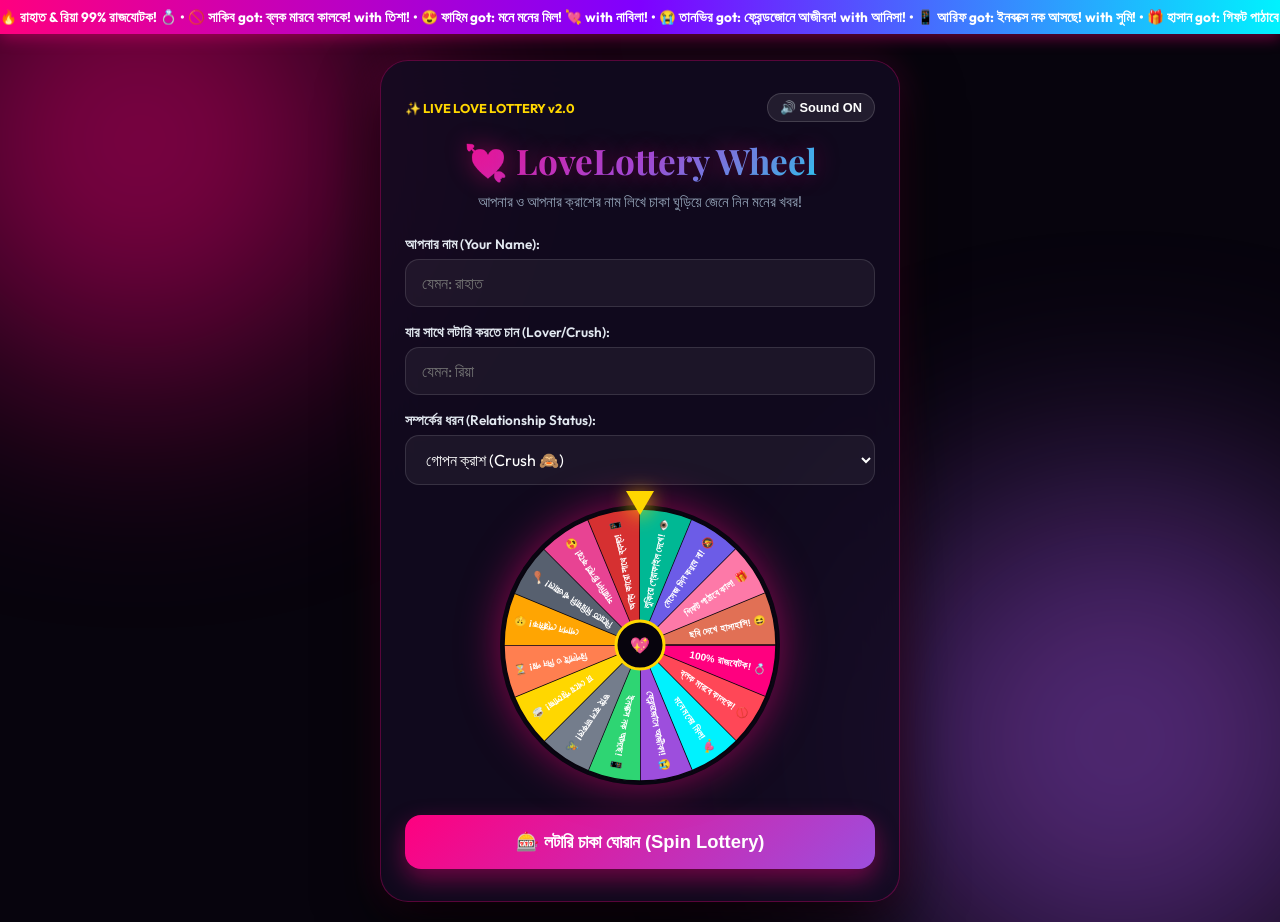
<file: public/index.html>
<!DOCTYPE html>
<html lang="bn">
<head>
  <meta charset="UTF-8">
  <meta name="viewport" content="width=device-width, initial-scale=1.0">
  <title>LoveLottery - প্রেমে পড়ার লটারি চাকা 💘</title>
  <link rel="stylesheet" href="style.css">
</head>
<body>

  <!-- Top Floating Marquee Activity Ticker -->
  <div class="ticker-bar">
    <div class="ticker-content" id="tickerText">
      🔥 রাহাত & রিয়া 99% Soulmate!   •   😍 সাকিব got: Moner Manush 💘 with তিশা!   •   💖 ফাহিম & নাবিলা 100% True Love!
    </div>
  </div>

  <div class="app-container">
    <div class="header-tools">
      <span style="font-size: 0.8rem; color: var(--gold-neon); font-weight: 700;">✨ LIVE LOVE LOTTERY v2.0</span>
      <button class="btn-tool" onclick="alert('স্পিন করার শব্দ শুনতে স্পিন বাটনে ক্লিক করুন!')">🔊 Sound ON</button>
    </div>

    <h1 class="app-title">💘 LoveLottery Wheel</h1>
    <p class="app-subtitle">আপনার ও আপনার ক্রাশের নাম লিখে চাকা ঘুড়িয়ে জেনে নিন মনের খবর!</p>

    <!-- User Input Form -->
    <div class="form-group">
      <label class="form-label" for="userName">আপনার নাম (Your Name):</label>
      <input type="text" id="userName" class="input-field" placeholder="যেমন: রাহাত" required>
    </div>

    <div class="form-group">
      <label class="form-label" for="loverName">যার সাথে লটারি করতে চান (Lover/Crush):</label>
      <input type="text" id="loverName" class="input-field" placeholder="যেমন: রিয়া" required>
    </div>

    <div class="form-group">
      <label class="form-label" for="relationType">সম্পর্কের ধরন (Relationship Status):</label>
      <select id="relationType" class="select-field">
        <option value="Crush">গোপন ক্রাশ (Crush 🙈)</option>
        <option value="Partner">প্রেমিক / প্রেমিকা (Partner 💑)</option>
        <option value="BestFriend">প্রিয় বন্ধু (Best Friend 💖)</option>
        <option value="Ex">প্রাক্তন (Ex 💔)</option>
      </select>
    </div>

    <!-- Canvas Lottery Wheel -->
    <div class="wheel-wrapper">
      <div class="wheel-pointer"></div>
      <canvas id="wheelCanvas" width="280" height="280"></canvas>
    </div>

    <!-- Spin Action Button -->
    <button id="spinBtn" class="btn-spin">🎰 লটারি চাকা ঘোরান (Spin Lottery)</button>
  </div>

  <!-- Result Modal Popup -->
  <div id="resultModal" class="modal-overlay">
    <div class="modal-card">
      <h2 id="modalNames" style="color: var(--pink-neon); font-size: 1.5rem;">রাহাত ❤️ রিয়া</h2>
      <div id="modalScore" class="score-badge">98%</div>
      <div id="modalVerdict" class="verdict-title">১০০% ট্রু লাভ! 🔥</div>
      <div id="modalPrediction" class="prediction-box">
        লটারি অনুযায়ী রিয়া আপনার কথা সারাদিন চিন্তা করে! প্রেমে পড়ার চান্স ৯৯%। 💖
      </div>

      <!-- Share Row -->
      <div class="share-btn-row">
        <a id="whatsappShareBtn" href="#" target="_blank" class="btn-whatsapp">📲 WhatsApp-এ শেয়ার করুন</a>
      </div>

      <button id="closeModalBtn" class="btn-close">আবার ট্রাই করুন (Spin Again)</button>
    </div>
  </div>

  <script src="app.js"></script>
</body>
</html>
</file>
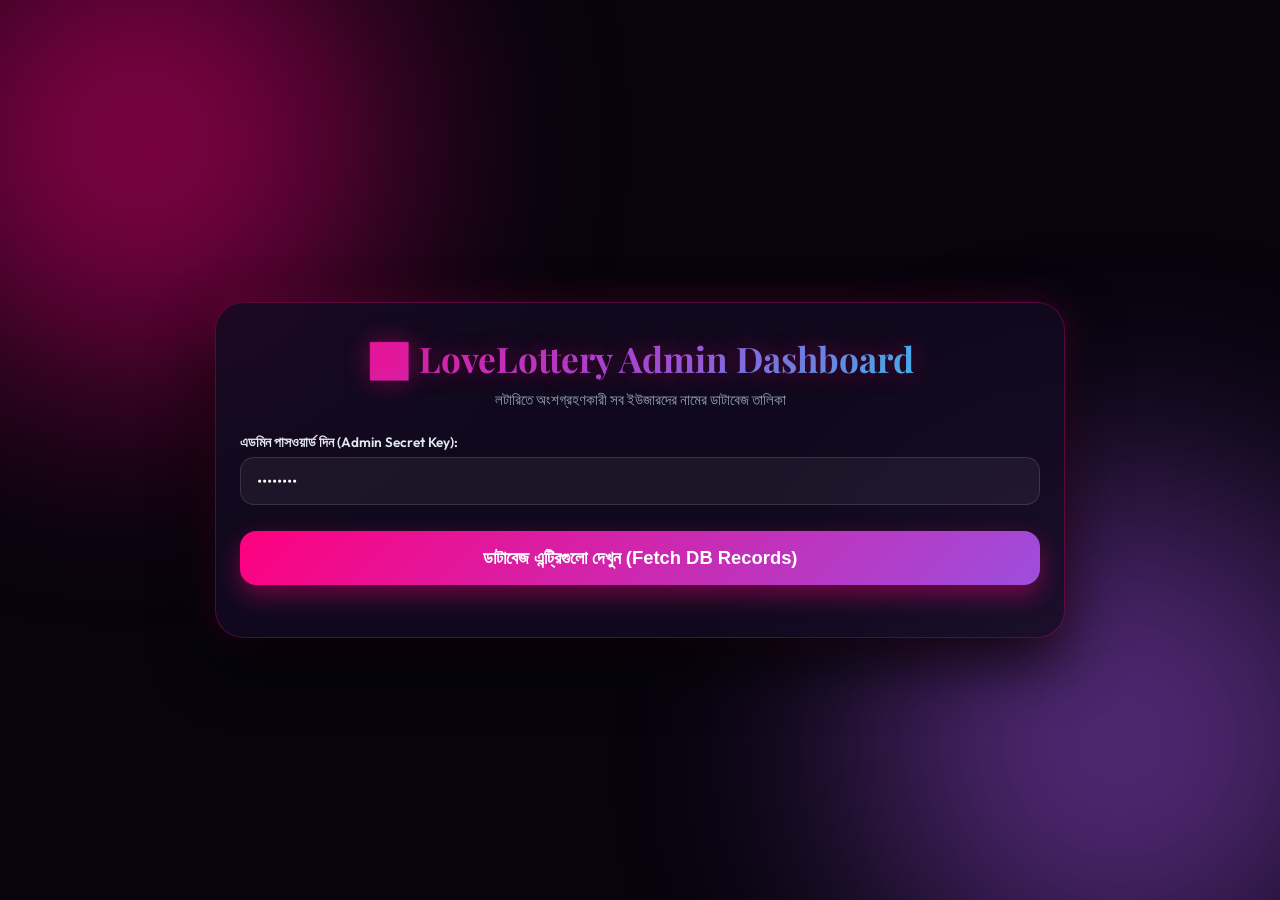
<file: public/admin.html>
<!DOCTYPE html>
<html lang="bn">
<head>
  <meta charset="UTF-8">
  <meta name="viewport" content="width=device-width, initial-scale=1.0">
  <title>Admin Dashboard - LoveLottery DB Entries</title>
  <link rel="stylesheet" href="style.css">
</head>
<body>

  <div class="app-container" style="max-width: 850px;">
    <h1 class="app-title">📊 LoveLottery Admin Dashboard</h1>
    <p class="app-subtitle">লটারিতে অংশগ্রহণকারী সব ইউজারদের নামের ডাটাবেজ তালিকা</p>

    <!-- Admin Password Prompt -->
    <div id="authBox" style="margin: 20px 0;">
      <div class="form-group">
        <label class="form-label" for="adminKey">এডমিন পাসওয়ার্ড দিন (Admin Secret Key):</label>
        <input type="password" id="adminKey" class="input-field" placeholder="পাসওয়ার্ড লিখুন..." value="admin123">
      </div>
      <button id="loadBtn" class="btn-spin" style="margin-top: 10px;">ডাটাবেজ এন্ট্রিগুলো দেখুন (Fetch DB Records)</button>
    </div>

    <!-- Data Summary Stats -->
    <div id="statsRow" style="display: none; grid-template-columns: repeat(auto-fit, minmax(180px, 1fr)); gap: 15px; margin: 25px 0;">
      <div style="background: rgba(255,255,255,0.04); padding: 15px; border-radius: 14px; border: 1px solid rgba(255,0,127,0.2);">
        <h3 id="totalCount" style="color: var(--pink-neon); font-size: 1.8rem;">0</h3>
        <p style="font-size: 0.85rem; color: #94a3b8;">সর্বমোট লটারি স্পিন</p>
      </div>
      <div style="background: rgba(255,255,255,0.04); padding: 15px; border-radius: 14px; border: 1px solid rgba(0,242,254,0.2);">
        <h3 id="avgScore" style="color: var(--cyan-neon); font-size: 1.8rem;">0%</h3>
        <p style="font-size: 0.85rem; color: #94a3b8;">গড় লভ স্কোর</p>
      </div>
    </div>

    <!-- DB Records Table -->
    <div id="dataContainer" style="display: none;">
      <div class="admin-table-wrapper">
        <table class="admin-table">
          <thead>
            <tr>
              <th>#ID</th>
              <th>ইউজারের নাম</th>
              <th>ক্রাশ/লাভারে নাম</th>
              <th>সম্পর্ক</th>
              <th>স্কোর</th>
              <th>লটারি রেজাল্ট</th>
              <th>তারিখ ও সময়</th>
            </tr>
          </thead>
          <tbody id="dbTbody">
            <!-- Data Rows inserted via JS -->
          </tbody>
        </table>
      </div>
    </div>
  </div>

  <script>
    document.getElementById('loadBtn').addEventListener('click', fetchDatabaseEntries);

    function fetchDatabaseEntries() {
      const secret = document.getElementById('adminKey').value.trim();
      if (!secret) {
        alert('পাসওয়ার্ড দিন!');
        return;
      }

      fetch(`/api/admin/entries?secret=${encodeURIComponent(secret)}`)
        .then(res => res.json())
        .then(data => {
          if (data.error) {
            alert('ভুল পাসওয়ার্ড! ' + data.error);
            return;
          }

          document.getElementById('statsRow').style.display = 'grid';
          document.getElementById('dataContainer').style.display = 'block';

          const entries = data.entries || [];
          document.getElementById('totalCount').innerText = entries.length;

          let sum = 0;
          const tbody = document.getElementById('dbTbody');
          tbody.innerHTML = '';

          if (entries.length === 0) {
            tbody.innerHTML = '<tr><td colspan="7" style="text-align:center; color:#94a3b8;">এখনও কোনো ডাটাবেজ এন্ট্রি জমা হয়নি!</td></tr>';
            document.getElementById('avgScore').innerText = '0%';
            return;
          }

          entries.forEach((item, i) => {
            sum += item.compatibility_score || 0;
            const tr = document.createElement('tr');
            tr.innerHTML = `
              <td>${item.id || i+1}</td>
              <td style="font-weight:600; color:#fff;">${escapeHtml(item.user_name)}</td>
              <td style="color:var(--pink-neon); font-weight:600;">❤️ ${escapeHtml(item.lover_name)}</td>
              <td>${escapeHtml(item.relation_type || 'Crush')}</td>
              <td><span style="color:var(--gold-neon); font-weight:700;">${item.compatibility_score}%</span></td>
              <td style="font-size:0.85rem; color:#cbd5e1;">${escapeHtml(item.verdict || '')}</td>
              <td style="font-size:0.8rem; color:#94a3b8;">${item.created_at || 'Just now'}</td>
            `;
            tbody.appendChild(tr);
          });

          const avg = Math.round(sum / entries.length);
          document.getElementById('avgScore').innerText = `${avg}%`;
        })
        .catch(err => {
          alert('ডাটা লোড করতে সমস্যা হয়েছে বা সার্ভার লোকাল মোডে আছে।');
          console.error(err);
        });
    }

    function escapeHtml(str) {
      if (!str) return '';
      return str.replace(/&/g, '&amp;').replace(/</g, '&lt;').replace(/>/g, '&gt;');
    }
  </script>
</body>
</html>
</file>
<file: public/style.css>
@import url('https://fonts.googleapis.com/css2?family=Outfit:wght@300;400;600;700;800&family=Playfair+Display:ital,wght@0,600;1,600&display=swap');

:root {
  --bg-dark: #07040d;
  --card-bg: rgba(19, 11, 33, 0.82);
  --pink-neon: #ff007f;
  --purple-neon: #9d4edd;
  --cyan-neon: #00f2fe;
  --gold-neon: #ffd700;
  --text-main: #f8fafc;
  --text-muted: #94a3b8;
}

* {
  box-sizing: border-box;
  margin: 0;
  padding: 0;
}

body {
  font-family: 'Outfit', sans-serif;
  background-color: var(--bg-dark);
  color: var(--text-main);
  min-height: 100vh;
  display: flex;
  flex-direction: column;
  align-items: center;
  justify-content: center;
  overflow-x: hidden;
  position: relative;
  padding-top: 40px;
}

/* Floating Ticker Bar */
.ticker-bar {
  position: fixed;
  top: 0;
  left: 0;
  width: 100%;
  background: linear-gradient(90deg, #ff007f, #7f00ff, #00f2fe);
  color: #fff;
  font-size: 0.85rem;
  font-weight: 700;
  padding: 8px 0;
  overflow: hidden;
  white-space: nowrap;
  z-index: 100;
  box-shadow: 0 4px 15px rgba(255, 0, 127, 0.4);
}

.ticker-content {
  display: inline-block;
  animation: marquee 22s linear infinite;
}

@keyframes marquee {
  0% { transform: translateX(100vw); }
  100% { transform: translateX(-100%); }
}

/* Background Glows */
body::before, body::after {
  content: '';
  position: fixed;
  border-radius: 50%;
  filter: blur(120px);
  z-index: -1;
  opacity: 0.5;
  animation: pulse 8s infinite alternate ease-in-out;
}

body::before {
  width: 480px;
  height: 480px;
  background: var(--pink-neon);
  top: -100px;
  left: -100px;
}

body::after {
  width: 520px;
  height: 520px;
  background: var(--purple-neon);
  bottom: -100px;
  right: -100px;
}

@keyframes pulse {
  0% { transform: scale(1) translate(0, 0); }
  100% { transform: scale(1.2) translate(40px, 40px); }
}

/* Main Container Card */
.app-container {
  width: 92%;
  max-width: 520px;
  background: var(--card-bg);
  backdrop-filter: blur(25px);
  -webkit-backdrop-filter: blur(25px);
  border: 1px solid rgba(255, 0, 127, 0.3);
  border-radius: 28px;
  padding: 32px 24px;
  box-shadow: 0 25px 60px rgba(0, 0, 0, 0.8), 0 0 35px rgba(255, 0, 127, 0.2);
  text-align: center;
  position: relative;
  z-index: 10;
  margin: 20px 0;
}

/* Header Controls */
.header-tools {
  display: flex;
  justify-content: space-between;
  align-items: center;
  margin-bottom: 15px;
}

.btn-tool {
  background: rgba(255, 255, 255, 0.08);
  border: 1px solid rgba(255, 255, 255, 0.15);
  color: #fff;
  padding: 6px 12px;
  border-radius: 20px;
  font-size: 0.8rem;
  font-weight: 600;
  cursor: pointer;
  transition: all 0.2s;
}

.btn-tool:hover {
  background: rgba(255, 0, 127, 0.2);
  border-color: var(--pink-neon);
}

.app-title {
  font-family: 'Playfair Display', serif;
  font-size: 2.2rem;
  font-weight: 700;
  background: linear-gradient(135deg, var(--pink-neon), var(--purple-neon), var(--cyan-neon));
  -webkit-background-clip: text;
  -webkit-text-fill-color: transparent;
  margin-bottom: 8px;
  text-shadow: 0 0 25px rgba(255, 0, 127, 0.4);
}

.app-subtitle {
  font-size: 0.95rem;
  color: var(--text-muted);
  margin-bottom: 24px;
}

/* Input Form Styles */
.form-group {
  margin-bottom: 16px;
  text-align: left;
}

.form-label {
  display: block;
  font-size: 0.85rem;
  font-weight: 600;
  color: #e2e8f0;
  margin-bottom: 6px;
}

.input-field, .select-field {
  width: 100%;
  padding: 13px 16px;
  background: rgba(255, 255, 255, 0.05);
  border: 1px solid rgba(255, 255, 255, 0.12);
  border-radius: 14px;
  color: #fff;
  font-size: 1rem;
  font-family: 'Outfit', sans-serif;
  outline: none;
  transition: all 0.3s ease;
}

.input-field:focus, .select-field:focus {
  border-color: var(--pink-neon);
  box-shadow: 0 0 15px rgba(255, 0, 127, 0.3);
  background: rgba(255, 255, 255, 0.08);
}

.select-field option {
  background: #120a21;
  color: #fff;
}

/* Wheel Canvas Wrapper */
.wheel-wrapper {
  position: relative;
  width: 280px;
  height: 280px;
  margin: 20px auto;
  display: flex;
  align-items: center;
  justify-content: center;
}

#wheelCanvas {
  width: 280px;
  height: 280px;
  border-radius: 50%;
  box-shadow: 0 0 40px rgba(255, 0, 127, 0.5), inset 0 0 20px rgba(0, 0, 0, 0.9);
}

.wheel-pointer {
  position: absolute;
  top: -14px;
  left: 50%;
  transform: translateX(-50%);
  width: 0;
  height: 0;
  border-left: 14px solid transparent;
  border-right: 14px solid transparent;
  border-top: 24px solid var(--gold-neon);
  filter: drop-shadow(0 4px 10px rgba(255, 215, 0, 0.9));
  z-index: 15;
}

/* Spin Button */
.btn-spin {
  width: 100%;
  padding: 16px;
  background: linear-gradient(135deg, var(--pink-neon), var(--purple-neon));
  border: none;
  border-radius: 16px;
  color: #fff;
  font-size: 1.15rem;
  font-weight: 700;
  cursor: pointer;
  box-shadow: 0 10px 25px rgba(255, 0, 127, 0.4);
  transition: all 0.3s cubic-bezier(0.175, 0.885, 0.32, 1.275);
  margin-top: 10px;
}

.btn-spin:hover {
  transform: translateY(-2px) scale(1.02);
  box-shadow: 0 15px 35px rgba(255, 0, 127, 0.6);
}

.btn-spin:disabled {
  opacity: 0.6;
  cursor: not-allowed;
  transform: none;
}

/* Modal Overlay */
.modal-overlay {
  position: fixed;
  top: 0;
  left: 0;
  width: 100%;
  height: 100%;
  background: rgba(5, 2, 12, 0.88);
  backdrop-filter: blur(14px);
  display: flex;
  align-items: center;
  justify-content: center;
  z-index: 1000;
  opacity: 0;
  pointer-events: none;
  transition: opacity 0.4s ease;
}

.modal-overlay.active {
  opacity: 1;
  pointer-events: all;
}

.modal-card {
  width: 92%;
  max-width: 440px;
  background: linear-gradient(145deg, rgba(30, 18, 50, 0.98), rgba(15, 8, 28, 0.98));
  border: 2px solid var(--pink-neon);
  border-radius: 28px;
  padding: 28px 20px;
  text-align: center;
  box-shadow: 0 30px 70px rgba(255, 0, 127, 0.5);
  transform: scale(0.8);
  transition: transform 0.4s cubic-bezier(0.175, 0.885, 0.32, 1.275);
}

.modal-overlay.active .modal-card {
  transform: scale(1);
}

.score-badge {
  font-size: 3rem;
  font-weight: 800;
  background: linear-gradient(135deg, var(--gold-neon), var(--pink-neon));
  -webkit-background-clip: text;
  -webkit-text-fill-color: transparent;
  margin: 10px 0 5px 0;
}

.verdict-title {
  font-size: 1.4rem;
  color: var(--cyan-neon);
  margin-bottom: 12px;
  font-weight: 700;
}

.prediction-box {
  background: rgba(255, 255, 255, 0.05);
  border-radius: 16px;
  padding: 16px;
  font-size: 1rem;
  line-height: 1.5;
  color: #f1f5f9;
  margin-bottom: 20px;
  border: 1px solid rgba(255, 255, 255, 0.1);
}

.share-btn-row {
  display: flex;
  gap: 10px;
  margin-bottom: 15px;
}

.btn-whatsapp {
  flex: 1;
  padding: 12px;
  background: #25D366;
  color: #fff;
  border: none;
  border-radius: 12px;
  font-weight: 700;
  cursor: pointer;
  text-decoration: none;
  display: inline-block;
}

.btn-close {
  padding: 12px 24px;
  background: rgba(255, 255, 255, 0.1);
  border: 1px solid rgba(255, 255, 255, 0.2);
  border-radius: 12px;
  color: #fff;
  font-weight: 600;
  cursor: pointer;
  transition: background 0.2s;
  width: 100%;
}
</file>
